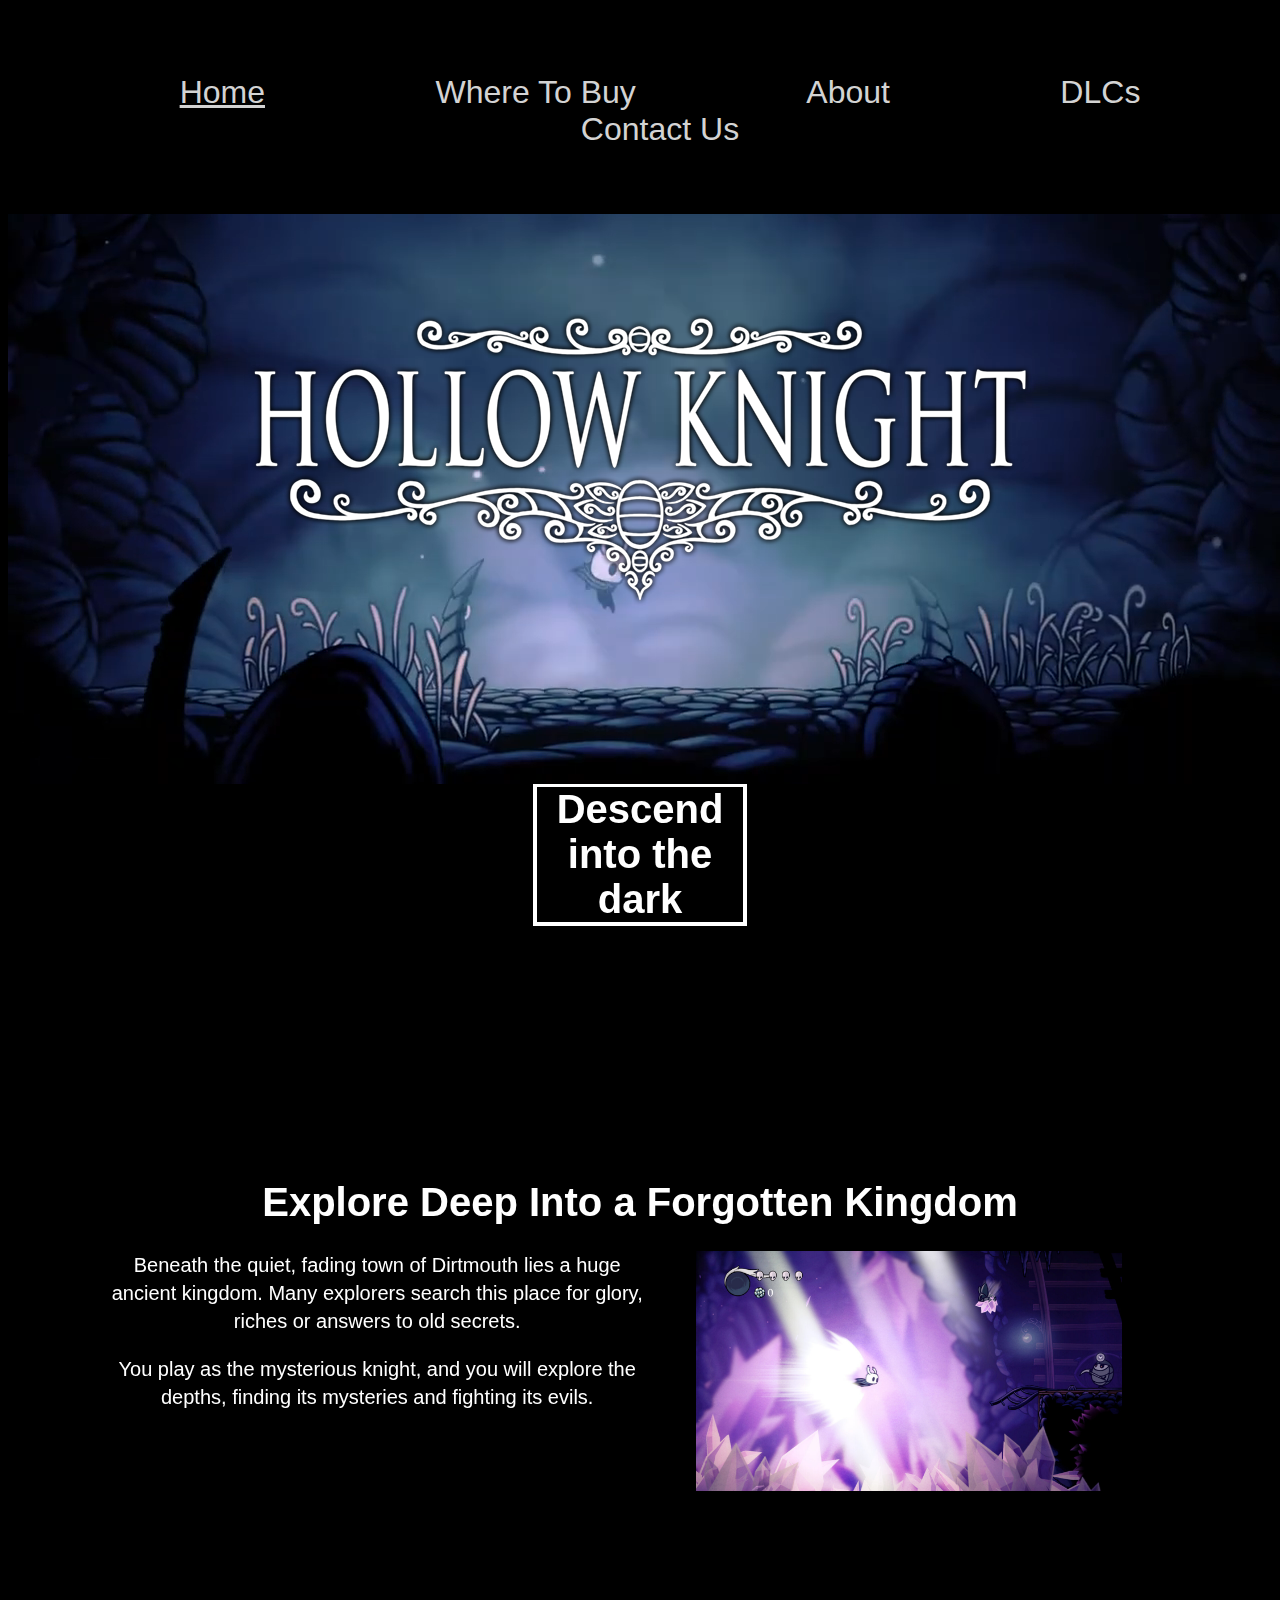
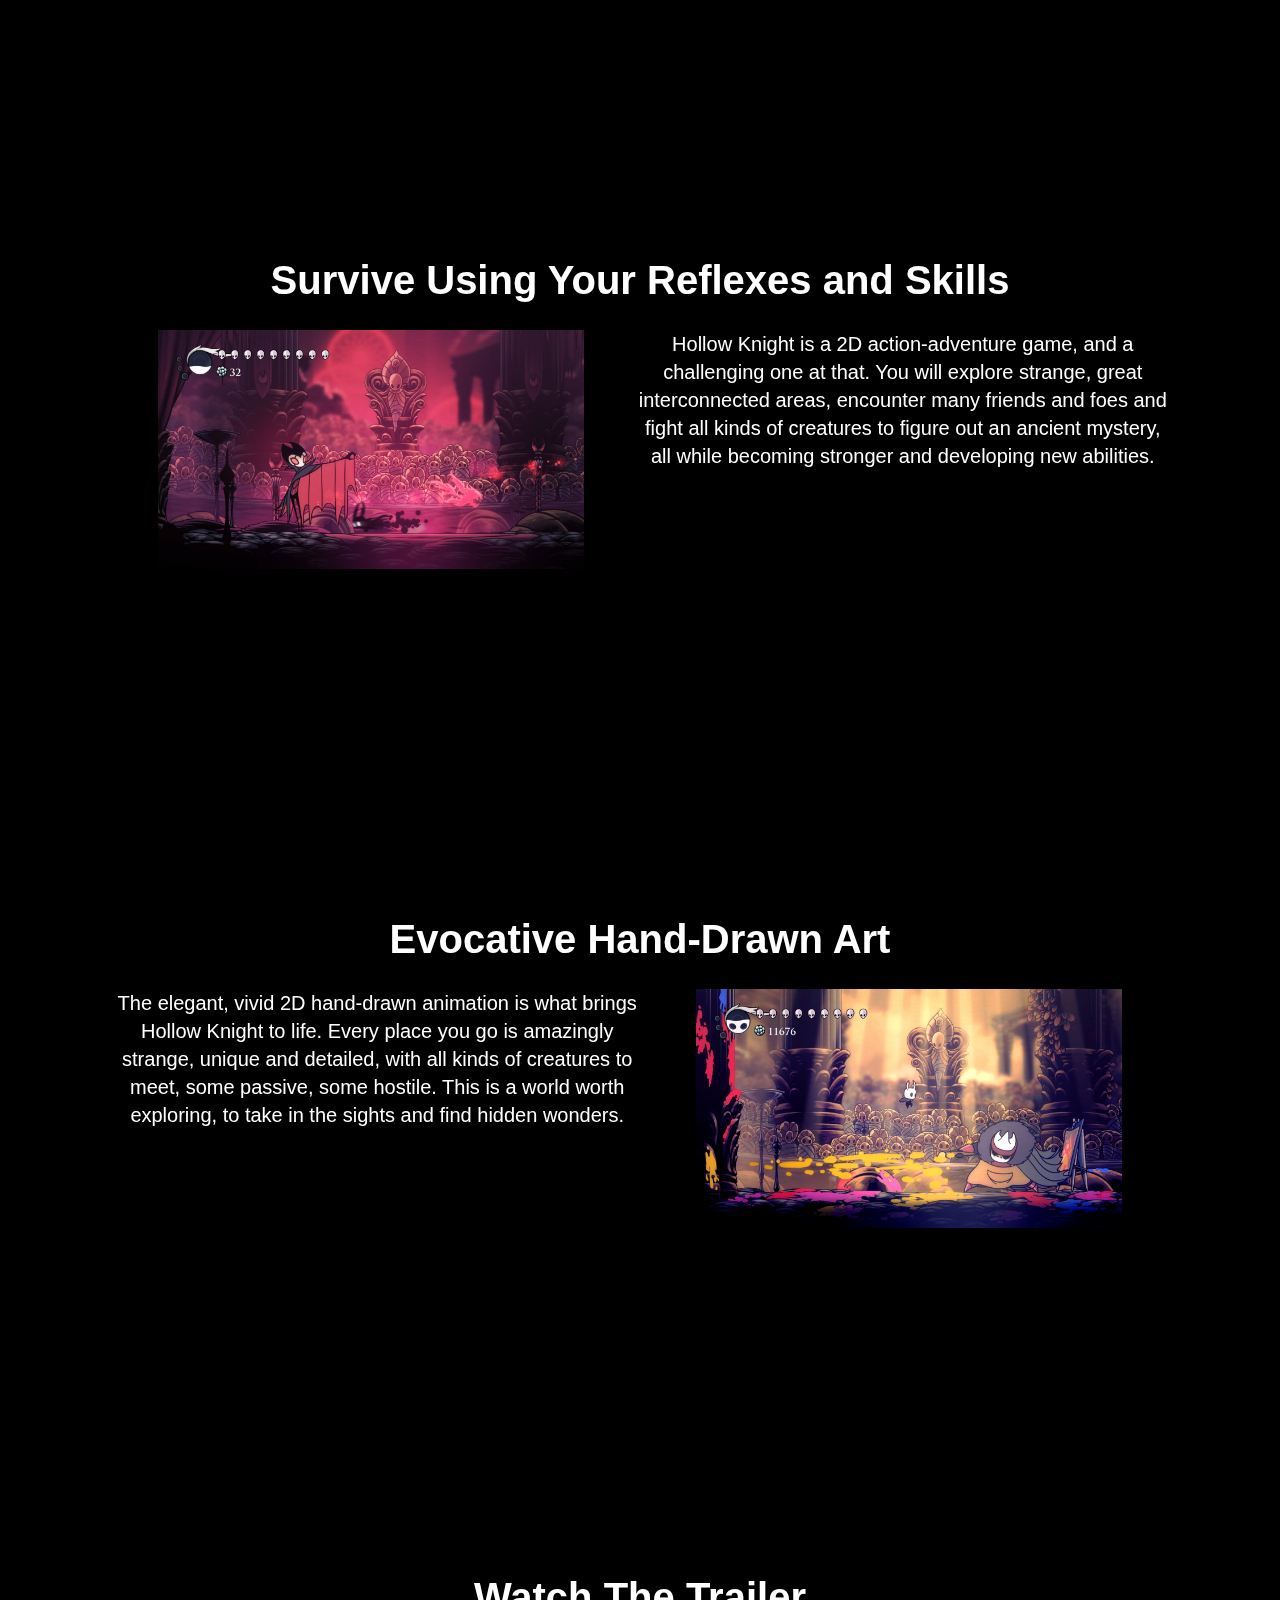
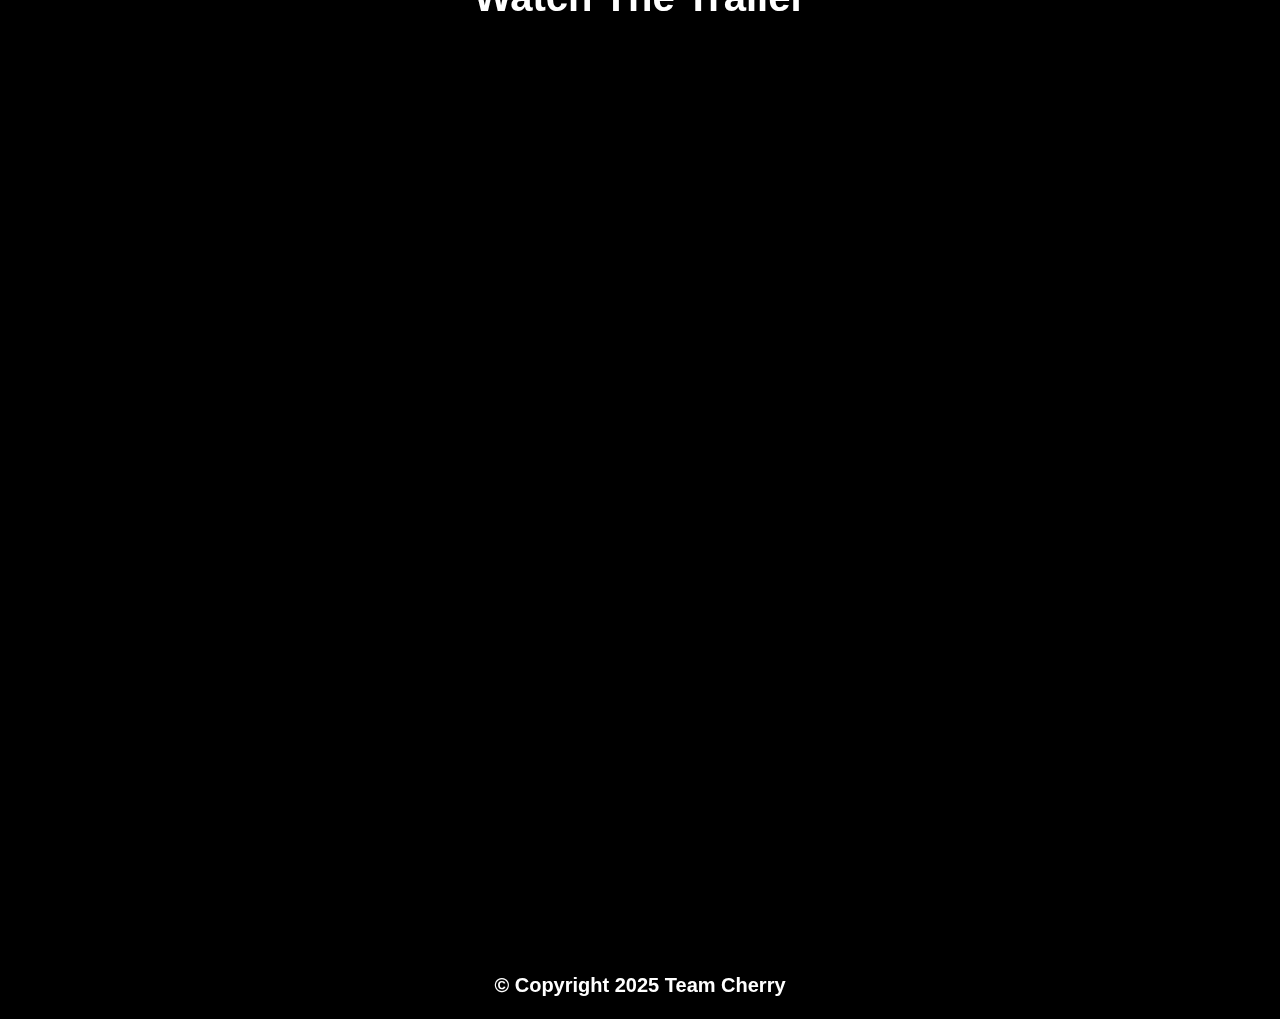
<file: index.html>
<!DOCTYPE html>
<html lang="en-us">
  <!--Home page-->
  <head>
    <title>Hollow Knight - Home</title>
    <link rel="stylesheet" href="stylesheet.css" />
    <meta charset="UTF-8" />
    <meta name="viewport" content="width=device-width, initial-scale=1.0" />
    <style>
      /* gives the header text a border and puts it in the center */
      header h1 {
        border: 4px white solid;
        margin-right: 525px;
        margin-left: 525px;
        margin-top: 161px;
      }

      /* makes the first and third image on the right beside the text */
      #img1-3 {
        float: right;
      }

      /* makes the second image on the left beside the text */
      .img2 {
        float: left;
      }

      /* gives articles space between each other so it's not cluttered */
      article {
        padding-bottom: 200px;
        padding-top: 200px;
      }

      /* gives article paragraphs space from the images */
      article p {
        padding-right: 100px;
        padding-left: 100px;
      }

      /* gives images space from the articles */
      article img {
        margin-left: 50px;
        margin-right: 50px;
      }

      /* makes it so the video takes up the whole space */
      #video {
        min-width: 100%;
        min-height: 100%;
        margin-bottom: -200px;
      }
      
      /* makes it so the header image is on the video */
      header img {
        margin-top: -1000px;
      }

      /* makes it so the home hyperlink is underlined, so it's easier to tell where you are */
      .nav-style {
        text-decoration: underline;
      }

      /* gives images a transition that makes them a little bigger when hovered on */
      img {
        transition: width 0.5s, height 0.5s;
      }

      img:hover {
        width: 45%;
        height: 45%;
      }
    </style>
  </head>
  <body>
    <!--Nav bar-->
    <nav>
      <ul>
        <li><a class="nav-style" href="index.html">Home</a></li>
        <li><a href="page2.html">Where To Buy</a></li>
        <li><a href="page3.html">About</a></li>
        <li><a href="page4.html">DLCs</a></li>
        <li><a href="page5.html">Contact Us</a></li>
      </ul>
    </nav>
    <header>
      <!--Video of Hollow Knight gameplay-->
      <video autoplay muted loop id="video">
        <source src="Images/Hollow Knight Website Header.mp4" type="video/mp4">
      </video>
      <!--Image of Hollow Knight logo-->
      <figure>
        <img src="Images/hollow-knight-logo.png" alt="Hollow Knight Logo"/>
      </figure>
      <h1>Descend into the dark</h1>
    </header>
    <main>
      <!--Articles-->
      <article>
        <h1>Explore Deep Into a Forgotten Kingdom</h1>
        <p>
          <img
            src="Images/hollow-knight-img1.jpg"
            width="40%"
            height="40%"
            id="img1-3"
            alt="The Hollow Knight dashing through Crystal Peaks" />
          Beneath the quiet, fading town of Dirtmouth lies a huge ancient
          kingdom. Many explorers search this place for glory, riches or answers
          to old secrets.
          <p>You play as the mysterious knight, and you will explore the depths,
            finding its mysteries and fighting its evils.</p>
        </p>
      </article>
      <article>
        <h1>Survive Using Your Reflexes and Skills</h1>
        <p>
          <img
            src="Images/hollow-knight-img2.jpg"
            width="40%"
            height="40%"
            class="img2"
            alt="The Hollow Knight shadow-dashing into the Grimm Troupe's cloak" />
          Hollow Knight is a 2D action-adventure game, and a challenging one at that.
          You will explore strange, great interconnected areas, encounter many friends and foes
          and fight all kinds of creatures to figure out an ancient mystery, 
          all while becoming stronger and developing new abilities.
        </p>
      </article>
      <article>
        <h1>Evocative Hand-Drawn Art</h1>
        <p>
          <img
            src="Images/hollow-knight-img3.jpg"
            width="40%"
            height="40%"
            id="img1-3"
            alt="The Hollow Knight dodging an attack from the paintmaster" />
          The elegant, vivid 2D hand-drawn animation is what brings Hollow Knight to life. 
          Every place you go is amazingly strange, unique and detailed, with all kinds of creatures to meet, 
          some passive, some hostile. This is a world worth exploring, to take in the sights and find hidden wonders.
        </p>
      </article>
      <article>
        <h1>Watch The Trailer</h1>
        <!--Video of trailer-->
        <iframe
          alt="Thumbnail of the Hollow Knight trailer with the Knight standing on a cliff"
          width="1200"
          height="700"
          src="https://www.youtube.com/embed/Y2amTl5lBYM?si=CBJuPSK18HQW2yF6"
          title="YouTube video player"
          frameborder="0"
          allow="accelerometer; autoplay; clipboard-write; encrypted-media; gyroscope; picture-in-picture; web-share"
          referrerpolicy="strict-origin-when-cross-origin"
          allowfullscreen></iframe>
      </article>
    </main>
    <footer>
      <p>© Copyright 2025 Team Cherry</p>
    </footer>
  </body>
</html>
</file>
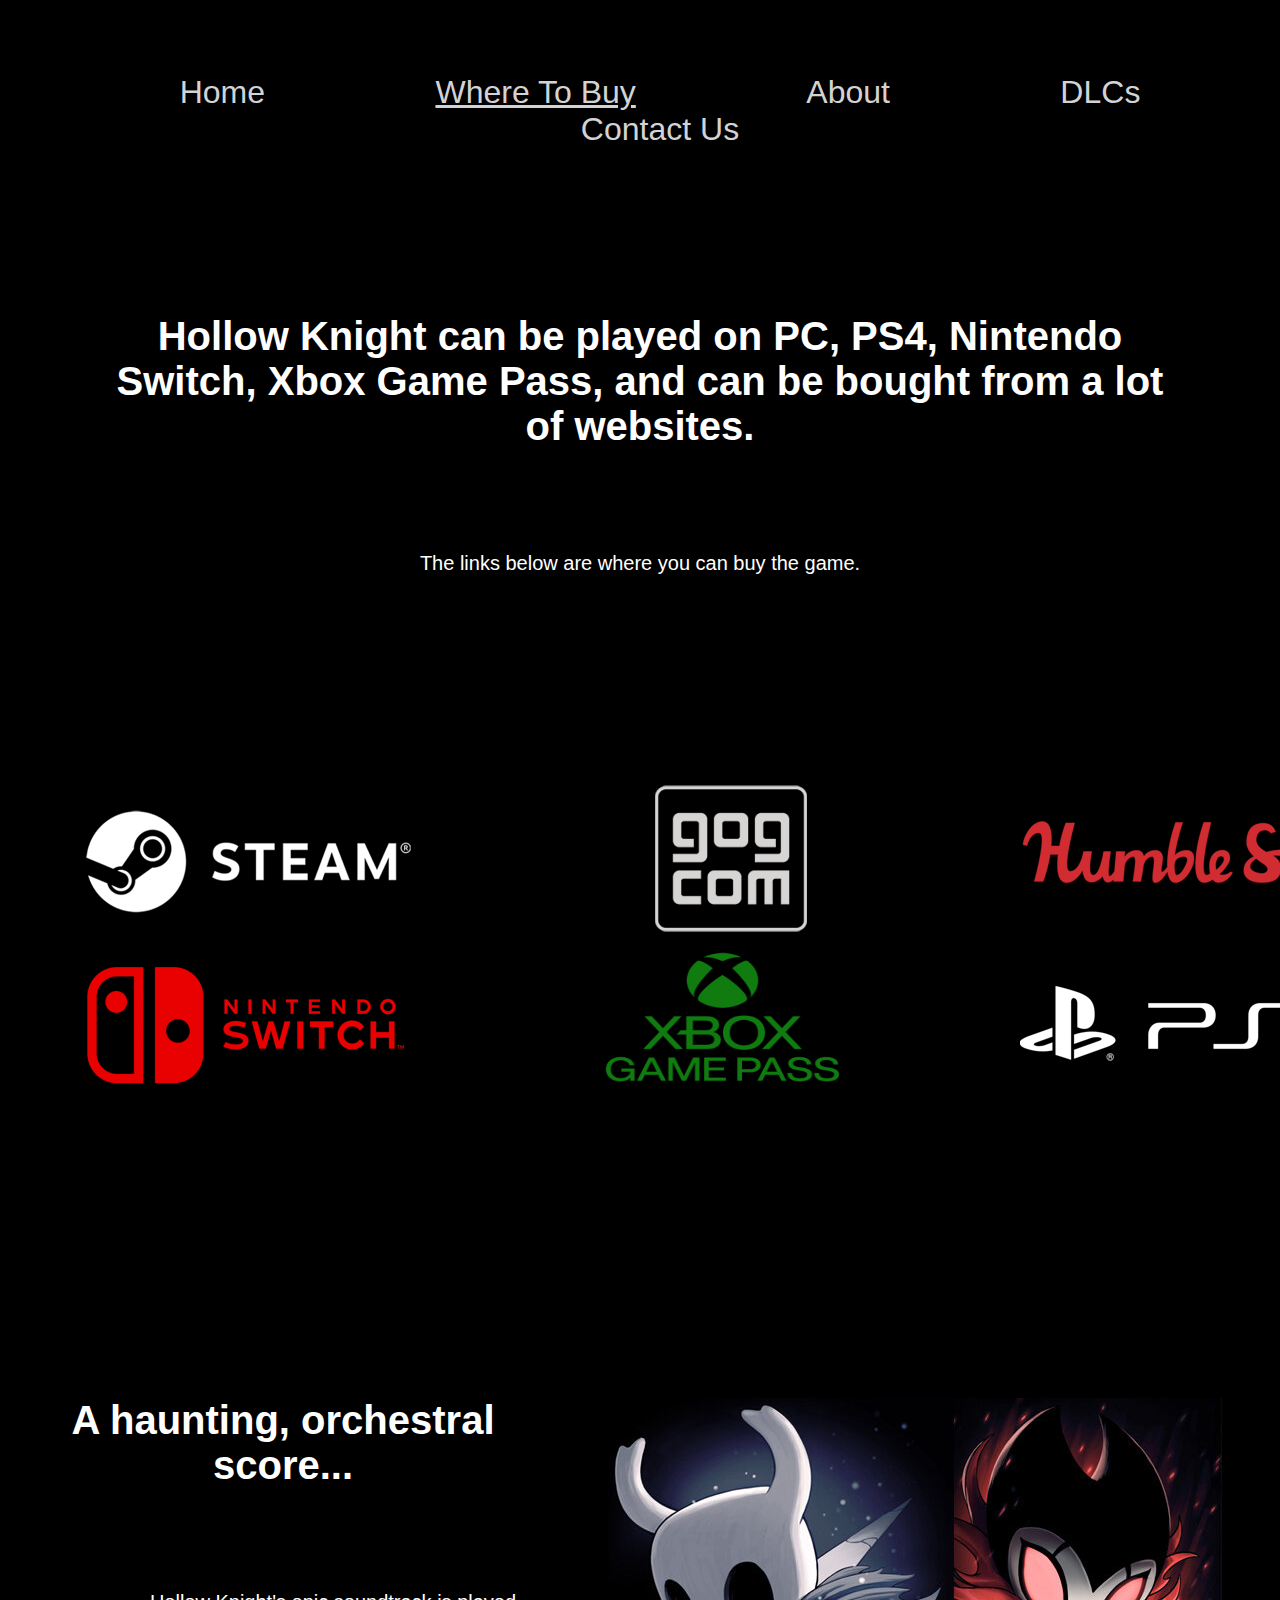
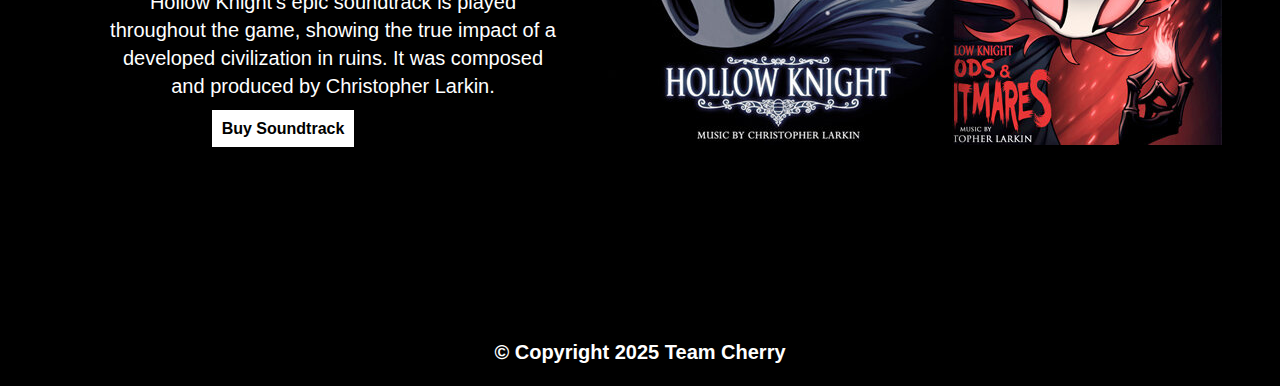
<file: page2.html>
<!DOCTYPE html>
<html lang="en-us">
  <!--Where To Buy page-->
  <head>
    <title>Hollow Knight - Where To Buy</title>
    <link rel="stylesheet" href="stylesheet.css" />
    <meta charset="UTF-8" />
    <meta name="viewport" content="width=device-width, initial-scale=1.0" />
    <style>
      .soundtrack-img {
        float: right;
      }

      /* Puts all the hyperlinks of where you can buy the game in a grid */
      #buy-game-img {
        display: grid;
        grid-template-rows: auto auto auto;
        grid-template-columns: auto auto auto;
      }
      /* Adds a white border on any hyperlink hovered on */
      #buy-game-img a:hover {
        border: 2px solid white;
      }
      article {
        padding-top: 100px;
        padding-bottom: 100px;
      }
      article p {
        padding-right: 100px;
        padding-left: 100px;
      }
      article img {
        margin-left: 50px;
        margin-right: 50px;
      }

      h1 {
        margin-bottom: 100px;
      }
      footer {
        margin-top: 100px;
      }

      /* Makes the hyperlink look like a button so it looks good */
      #button {
        background-color: white;
        color: black;
        font-weight: bold;
        padding: 10px;
      }

      /* Makes button dark gray when hovered on */
      #button:hover {
        background-color: darkgray;
        text-decoration: none;
      }

      .nav-style {
        text-decoration: underline;
      }

      header {
        margin: 100px;
      }
    </style>
  </head>
  <body>
    <nav>
      <ul>
        <li><a href="index.html">Home</a></li>
        <li><a class="nav-style" href="page2.html">Where To Buy</a></li>
        <li><a href="page3.html">About</a></li>
        <li><a href="page4.html">DLCs</a></li>
        <li><a href="page5.html">Contact Us</a></li>
      </ul>
    </nav>
    <header>
      <h1>
        Hollow Knight can be played on PC, PS4, Nintendo Switch, Xbox Game Pass,
        and can be bought from a lot of websites.
      </h1>
      <p>The links below are where you can buy the game.</p>
    </header>
    <main>
      <!--all hyperlinks of where you can buy Hollow Knight-->
      <article id="buy-game-img">
        <a href="https://store.steampowered.com/app/367520/Hollow_Knight/"
          ><img src="Images/steam.png" alt="Steam"
        /></a>
        <a href="https://www.gog.com/en/game/hollow_knight"
          ><img src="Images/gogcom.png" alt="Gog.com"
        /></a>
        <a href="https://www.humblebundle.com/store/hollow-knight"
          ><img src="Images/humble-store.png" alt="Humble Store"
        /></a>
        <a href="https://www.nintendo.com/games/detail/hollow-knight-switch"
          ><img src="Images/nintendo-switch.png" alt="Nintendo Eshop"
        /></a>
        <a
          href="https://www.xbox.com/en-us/games/store/hollow-knight-voidheart-edition/9mw9469v91lm"
          ><img
            src="Images/xbox-game-pass.png"
            width="75%"
            height="75%"
            alt="Xbox Game Pass"
        /></a>
        <a
          href="https://store.playstation.com/en-us/product/UP1822-CUSA13632_00-HOLLOWKNIGHT18US"
          ><img src="Images/ps4.png" alt="PS4"
        /></a>
      </article>
      <!--Article where you can buy Hollow Knight Soundtrack-->
      <article>
        <h1>
          <img
            src="Images/soundtrack.jpg"
            class="soundtrack-img"
            alt="A picture of the two Hollow Knight soundtracks" />A haunting,
          orchestral score...
        </h1>
        <p>
          Hollow Knight's epic soundtrack is played throughout the game, showing
          the true impact of a developed civilization in ruins. It was composed
          and produced by Christopher Larkin.
        </p>
        <a
          id="button"
          href="https://christopherlarkin.bandcamp.com/album/hollow-knight-original-soundtrack"
          >Buy Soundtrack</a
        >
      </article>
    </main>
    <footer>
      <p>© Copyright 2025 Team Cherry</p>
    </footer>
  </body>
</html>
</file>
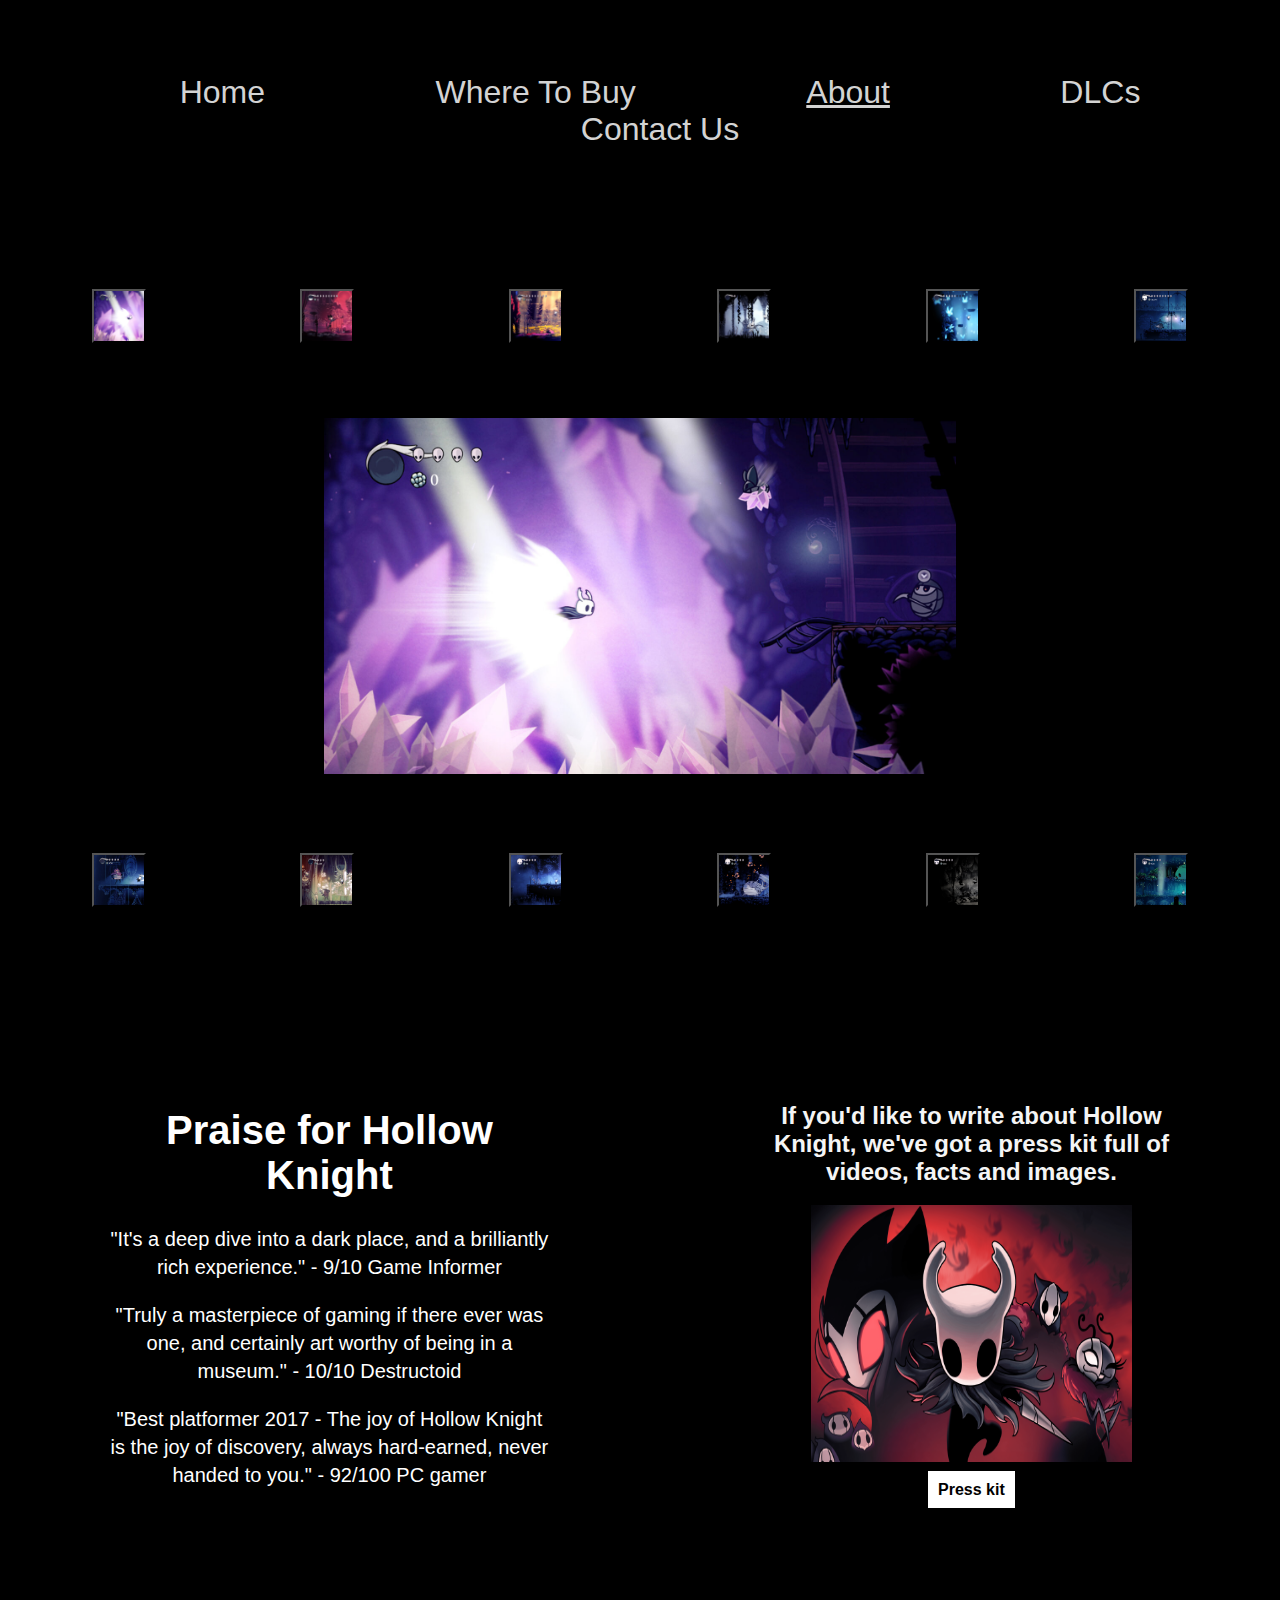
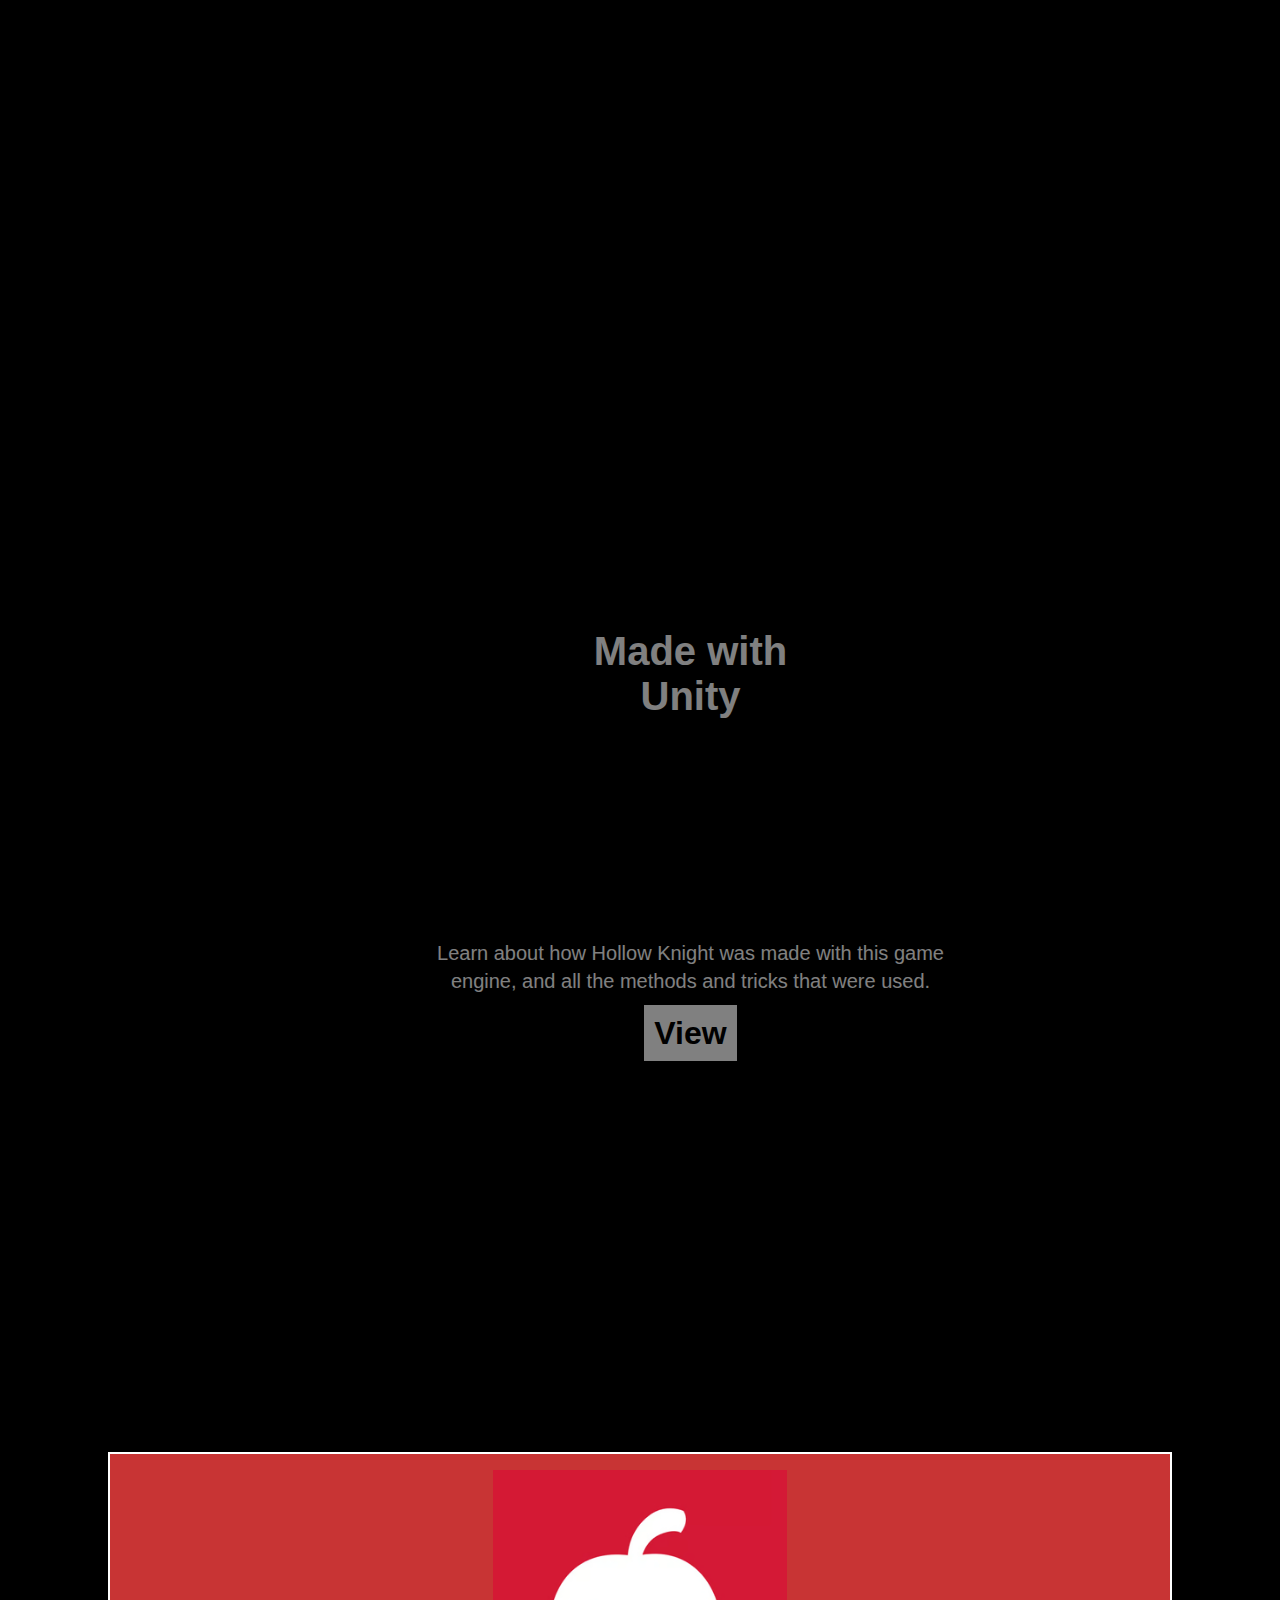
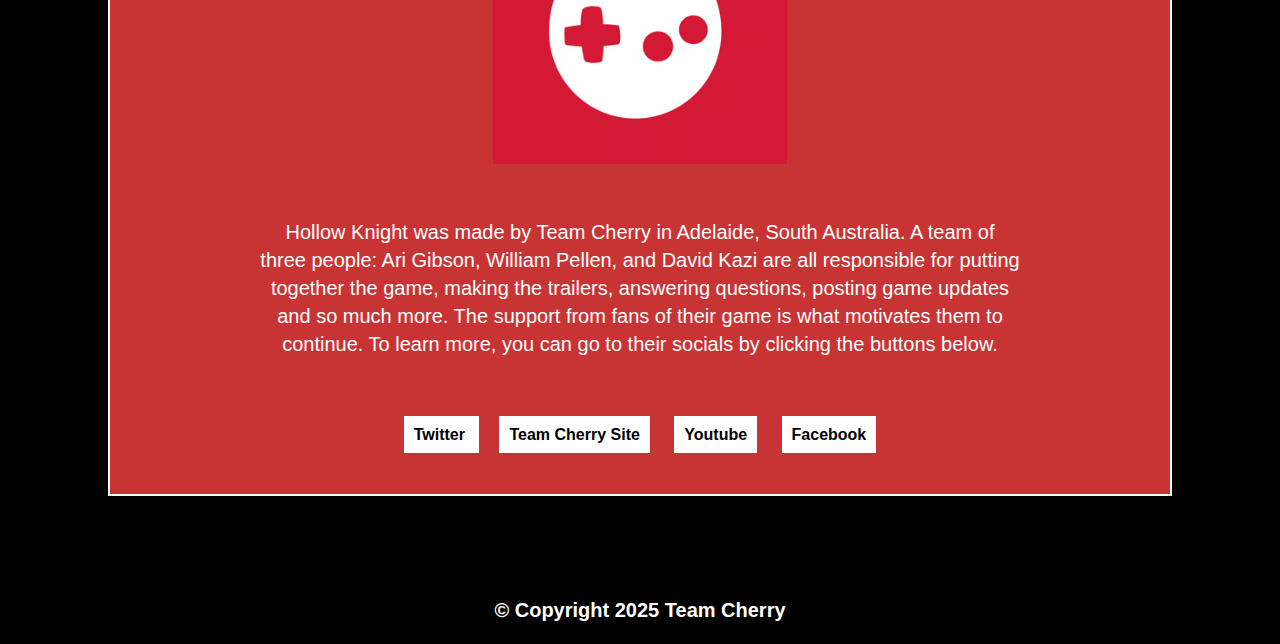
<file: page3.html>
<!DOCTYPE html>
<html lang="en-us">
  <!--About page-->
  <head>
    <title>Hollow Knight - About</title>
    <link rel="stylesheet" href="stylesheet.css" />
    <meta charset="UTF-8" />
    <meta name="viewport" content="width=device-width, initial-scale=1.0" />
    <style>
      /* Makes it so the praise article and the press kit article are beside each other using grid */
      .inline-article {
        display: grid;
        grid-template-columns: auto auto;
        grid-gap: 20px;
      }
      article {
        margin: 100px;
      }

      /* Makes the unity article has a background image */
      .unity-background {
        background-image: url(https://images.squarespace-cdn.com/content/v1/606d159a953867291018f801/1619987722169-VV6ZASHHZNRBJW9X0PLK/Key_Art_02_layeredjpg.jpg?format=1500w);
        background-repeat: no-repeat;
        background-size: cover;
        padding: 300px;
        margin-right: -1px;
        opacity: 0.5;
      }
      .unity-background p {
        opacity: 1;
        color: white;
        margin-top: 220px;
      }
      .unity-background h1 {
        opacity: 1;
        color: white;
        margin-top: 220px;
        margin-left: 175px;
        margin-right: 175px;
        background-color: black;
      }
      .unity-background a {
        color: white;
        font-size: 32px;
      }

      /* used for the hyperlinks */
      #button {
        background-color: white;
        color: black;
        font-weight: bold;
        padding: 10px;
        margin: 10px;
      }

      #button:hover {
        background-color: darkgray;
        text-decoration: none;
      }

      .nav-style {
        text-decoration: underline;
      }

      #img {
        margin-bottom: 15px;
        margin-right: 15px;
        margin-left: 15px;
      }

      .img {
        margin-left: 300px;
        margin-right: 300px;
      }

      button {
        display: inline-block;
        margin: 75px;
        padding: 25px;
        font-weight: bold;
      }

      button:hover {
        background-color: darkgray;
      }

      .p-margin {
        margin: 50px;
        margin-left: 150px;
        margin-right: 150px;
      }

      /* gives the team cherry article a border and a background color of red */
      .team-cherry {
        background-color: rgb(200, 52, 52);
        padding-bottom: 50px;
        border: 2px white solid;
      }

      /* gives background images to the buttons */
      .button1 {
        background-image: url(Images/hollow-knight-img1.jpg);
        background-repeat: no-repeat;
        background-size: cover;
      }
      .button2 {
        background-image: url(Images/hollow-knight-img2.jpg);
        background-repeat: no-repeat;
        background-size: cover;
      }
      .button3 {
        background-image: url(Images/hollow-knight-img3.jpg);
        background-repeat: no-repeat;
        background-size: cover;
      }
      .button4 {
        background-image: url(Images/hollow-knight-img4.jpg);
        background-repeat: no-repeat;
        background-size: cover;
      }
      .button5 {
        background-image: url(Images/hollow-knight-img5.jpg);
        background-repeat: no-repeat;
        background-size: cover;
      }
      .button6 {
        background-image: url(Images/hollow-knight-img-6.jpg);
        background-repeat: no-repeat;
        background-size: cover;
      }
      .button7 {
        background-image: url(Images/hollow-knight-img-7.jpg);
        background-repeat: no-repeat;
        background-size: cover;
      }
      .button8 {
        background-image: url(Images/hollow-knight-img-8.jpg);
        background-repeat: no-repeat;
        background-size: cover;
      }
      .button9 {
        background-image: url(Images/hollow-knight-img-9.jpg);
        background-repeat: no-repeat;
        background-size: cover;
      }
      .button10 {
        background-image: url(Images/hollow-knight-img-10.jpg);
        background-repeat: no-repeat;
        background-size: cover;
      }
      .button11 {
        background-image: url(Images/hollow-knight-img-11.jpg);
        background-repeat: no-repeat;
        background-size: cover;
      }
      .button12 {
        background-image: url(Images/hollow-knight-img-12.jpg);
        background-repeat: no-repeat;
        background-size: cover;
      }
    </style>
  </head>
  <body>
    <nav>
      <ul>
        <li><a href="index.html">Home</a></li>
        <li><a href="page2.html">Where To Buy</a></li>
        <li><a class="nav-style" href="page3.html">About</a></li>
        <li><a href="page4.html">DLCs</a></li>
        <li><a href="page5.html">Contact Us</a></li>
      </ul>
    </nav>
    <header>
      <!--JavaScript that is used to change the image-->
      <button
        class="button1"
        onclick="document.getElementById('image').src='Images/hollow-knight-img1.jpg'"></button>
      <button
        class="button2"
        onclick="document.getElementById('image').src='Images/hollow-knight-img2.jpg'"></button>
      <button
        class="button3"
        onclick="document.getElementById('image').src='Images/hollow-knight-img3.jpg'"></button>
      <button
        class="button4"
        onclick="document.getElementById('image').src='Images/hollow-knight-img4.jpg'"></button>
      <button
        class="button5"
        onclick="document.getElementById('image').src='Images/hollow-knight-img5.jpg'"></button>
      <button
        class="button6"
        onclick="document.getElementById('image').src='Images/hollow-knight-img-6.jpg'"></button>
      <img
        class="img"
        id="image"
        src="Images/hollow-knight-img1.jpg"
        width="50%"
        height="50%" />
      <button
        class="button7"
        onclick="document.getElementById('image').src='Images/hollow-knight-img-7.jpg'"></button>
      <button
        class="button8"
        onclick="document.getElementById('image').src='Images/hollow-knight-img-8.jpg'"></button>
      <button
        class="button9"
        onclick="document.getElementById('image').src='Images/hollow-knight-img-9.jpg'"></button>
      <button
        class="button10"
        onclick="document.getElementById('image').src='Images/hollow-knight-img-10.jpg'"></button>
      <button
        class="button11"
        onclick="document.getElementById('image').src='Images/hollow-knight-img-11.jpg'"></button>
      <button
        class="button12"
        onclick="document.getElementById('image').src='Images/hollow-knight-img-12.jpg'"></button>
    </header>
    <main>
      <div class="inline-article">
        <article>
          <h1>Praise for Hollow Knight</h1>
          <p>
            "It's a deep dive into a dark place, and a brilliantly rich
            experience." - 9/10 Game Informer
          </p>
          <p>
            "Truly a masterpiece of gaming if there ever was one, and certainly
            art worthy of being in a museum." - 10/10 Destructoid
          </p>
          <p>
            "Best platformer 2017 - The joy of Hollow Knight is the joy of
            discovery, always hard-earned, never handed to you." - 92/100 PC
            gamer
          </p>
        </article>
        <article>
          <h2>
            If you'd like to write about Hollow Knight, we've got a press kit
            full of videos, facts and images.
          </h2>
          <img
            id="img"
            src="Images/Grimm_troupe_screen.png"
            width="80%"
            height="60%"
            alt="The Hollow Knight with the Grimm Troupe" />
          <br />
          <a
            id="button"
            href="https://drive.google.com/drive/folders/1SPCRaalJJepKYOQ4fdxZEzqNukJiUQCo"
            >Press kit</a
          >
        </article>
      </div>
      <article class="unity-background">
        <h1>Made with Unity</h1>
        <p>
          Learn about how Hollow Knight was made with this game engine, and all
          the methods and tricks that were used.
        </p>
        <a id="button" href="https://unity.com/made-with-unity/hollow-knight"
          >View</a
        >
      </article>
      <article class="team-cherry">
        <figure>
          <img
            src="Images/team-cherry.png"
            width="30%"
            height="30%"
            alt="Team Cherry Logo" />
        </figure>
        <p class="p-margin">
          Hollow Knight was made by Team Cherry in Adelaide, South Australia. A
          team of three people: Ari Gibson, William Pellen, and David Kazi are
          all responsible for putting together the game, making the trailers,
          answering questions, posting game updates and so much more. The
          support from fans of their game is what motivates them to continue. To
          learn more, you can go to their socials by clicking the buttons below.
        </p>
        <br />
        <a id="button" href="http://twitter.com/TeamCherryGames">Twitter </a>
        <a id="button" href="https://www.teamcherry.com.au/"
          >Team Cherry Site</a
        >
        <a
          id="button"
          href="https://www.youtube.com/channel/UCZS2K8ZsUmujTuj3cNMyBSA"
          >Youtube</a
        >
        <a id="button" href="https://www.facebook.com/teamcherrygames/"
          >Facebook</a
        >
      </article>
    </main>
    <footer>
      <p>© Copyright 2025 Team Cherry</p>
    </footer>
  </body>
</html>
</file>
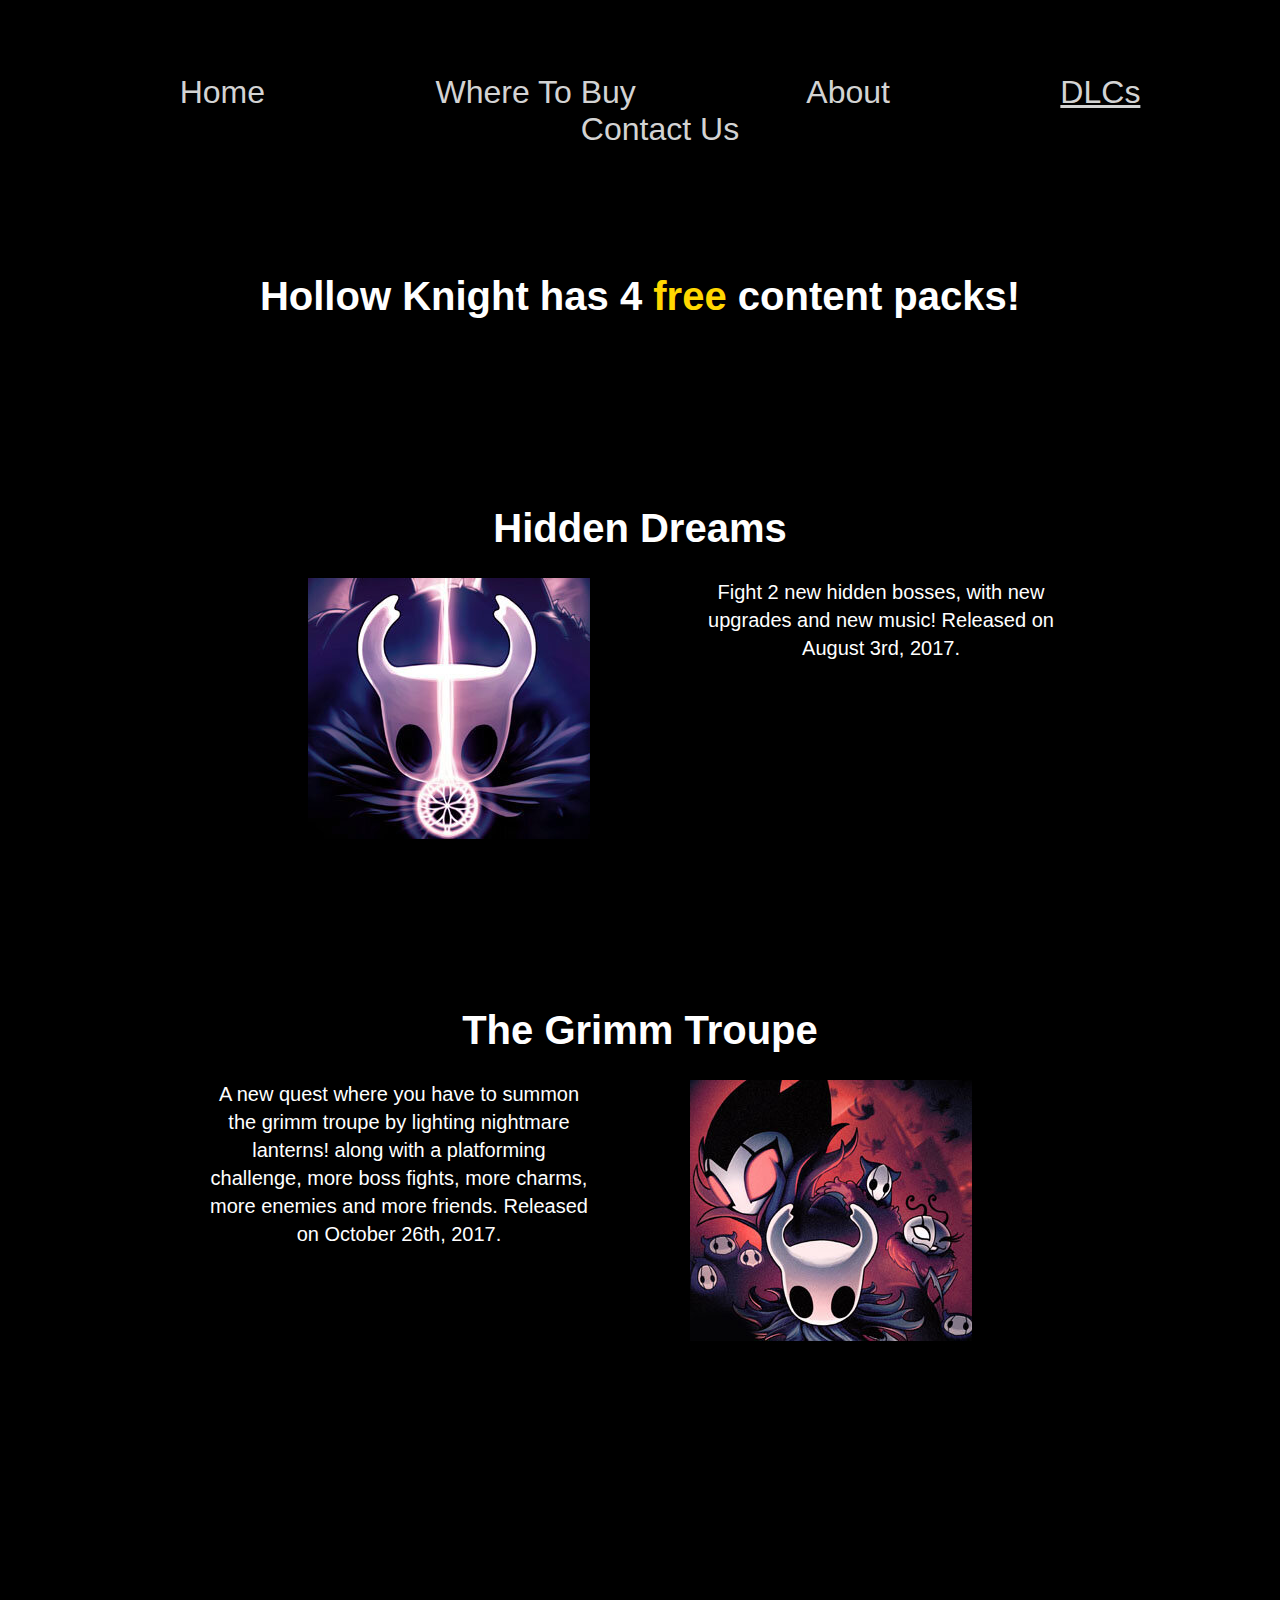
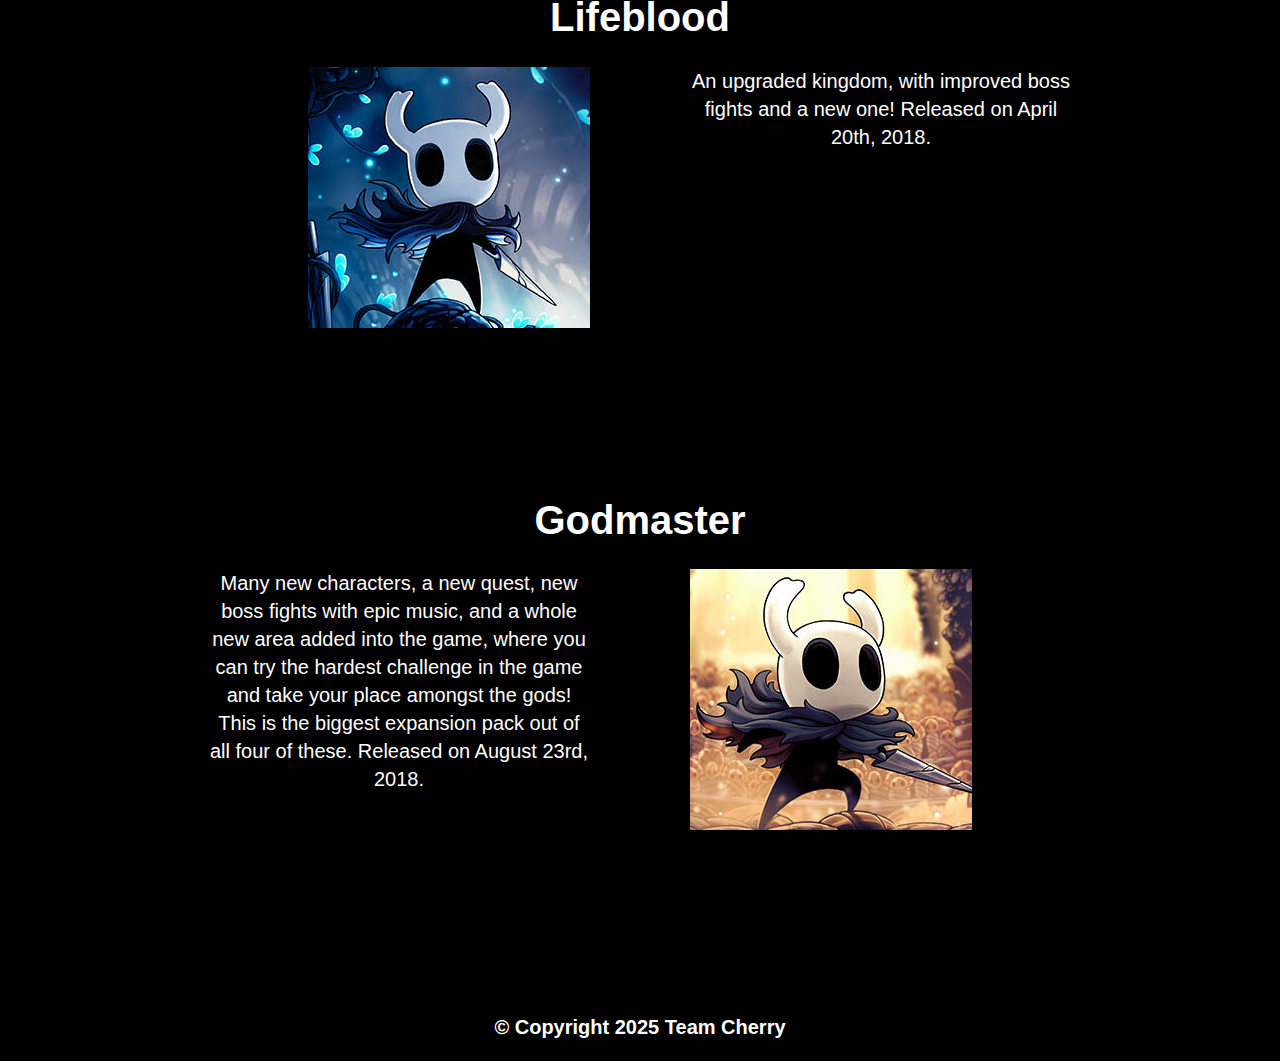
<file: page4.html>
<!DOCTYPE html>
<html lang="en-us">
  <!--DLCs page-->
  <head>
    <title>Hollow Knight - DLCs</title>
    <link rel="stylesheet" href="stylesheet.css" />
    <meta charset="UTF-8" />
    <meta name="viewport" content="width=device-width, initial-scale=1.0" />
    <style>
      #img1-3 {
        float: left;
      }
      #img2-4 {
        float: right;
      }

      /* Increases the size of every article */
      article {
        padding: 100px;
        padding-top: 100px;
        margin-bottom: 100px;
      }

      /* Increases the size of every article paragraph */
      article p {
        padding-left: 100px;
        padding-right: 100px;
      }

      /* Increases the size of every article image */
      article img {
        padding-left: 100px;
        padding-right: 100px;
      }

      .nav-style {
        text-decoration: underline;
      }

      header {
        margin: 60px;
      }
    </style>
  </head>
  <body>
    <nav>
      <ul>
        <li><a href="index.html">Home</a></li>
        <li><a href="page2.html">Where To Buy</a></li>
        <li><a href="page3.html">About</a></li>
        <li><a class="nav-style" href="page4.html">DLCs</a></li>
        <li><a href="page5.html">Contact Us</a></li>
      </ul>
    </nav>
    <header>
      <h1>
        Hollow Knight has 4 <span style="color: gold">free</span> content packs!
      </h1>
    </header>
    <main>
      <article>
        <h1>Hidden Dreams</h1>
        <p>
          <img src="Images/hidden-dreams.jpg" id="img1-3" alt="Hidden Dreams" />
          Fight 2 new hidden bosses, with new upgrades and new music! Released
          on August 3rd, 2017.
        </p>
      </article>
      <article>
        <h1>The Grimm Troupe</h1>
        <p>
          <img
            src="Images/grimm-troupe.jpg"
            id="img2-4"
            alt="The Grimm Troupe" />
          A new quest where you have to summon the grimm troupe by lighting
          nightmare lanterns! along with a platforming challenge, more boss
          fights, more charms, more enemies and more friends. Released on
          October 26th, 2017.
        </p>
      </article>
      <article>
        <h1>Lifeblood</h1>
        <p>
          <img src="Images/lifeblood.jpg" id="img1-3" alt="Lifeblood" />
          An upgraded kingdom, with improved boss fights and a new one! Released
          on April 20th, 2018.
        </p>
      </article>
      <article>
        <h1>Godmaster</h1>
        <p>
          <img src="Images/godmaster.jpg" id="img2-4" alt="Godmaster" />
          Many new characters, a new quest, new boss fights with epic music, and
          a whole new area added into the game, where you can try the hardest
          challenge in the game and take your place amongst the gods! This is
          the biggest expansion pack out of all four of these. Released on
          August 23rd, 2018.
        </p>
      </article>
    </main>
    <footer>
      <p>© Copyright 2025 Team Cherry</p>
    </footer>
  </body>
</html>
</file>
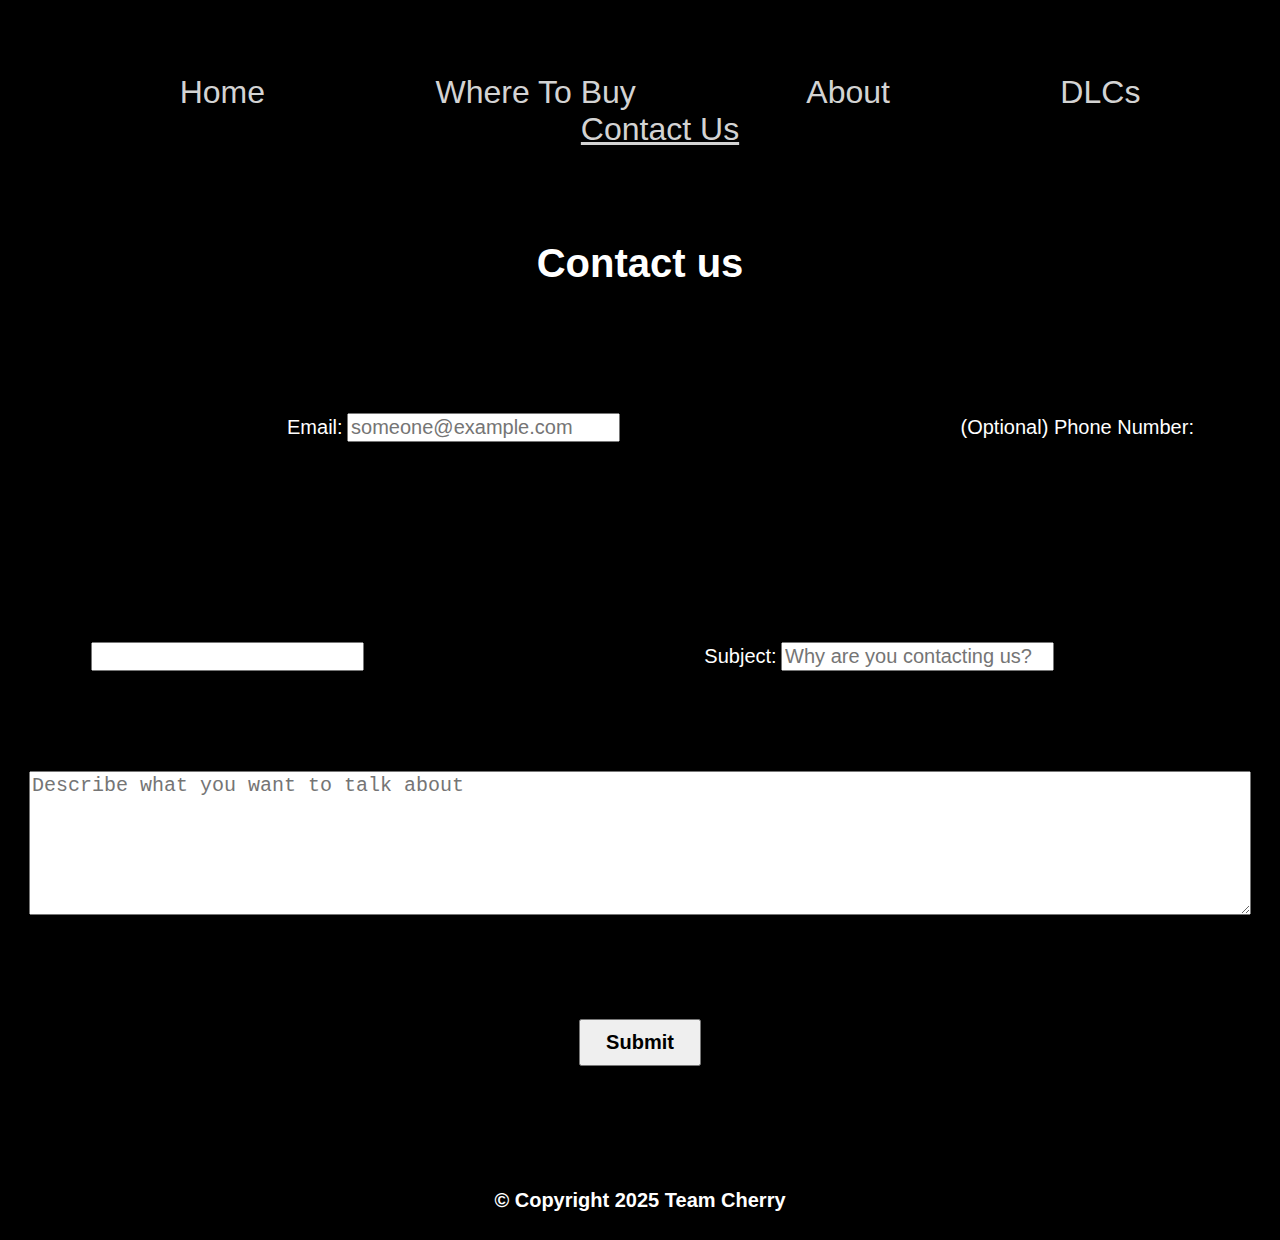
<file: page5.html>
<!DOCTYPE html>
<html lang="en-us">
  <!--Contact us page-->
  <head>
    <title>Hollow Knight - Contact Us</title>
    <link rel="stylesheet" href="stylesheet.css" />
    <meta charset="UTF-8" />
    <meta name="viewport" content="width=device-width, initial-scale=1.0" />
    <style>
      .nav-style {
        text-decoration: underline;
      }

      /* Makes the label look better by increasing its size and giving it space */
      label {
        color: white;
        font-size: 20px;
        margin-left: 201px;
      }

      /* Makes the input look better by increasing its size and spacing it away from everything */
      input {
        margin-top: 100px;
        margin-bottom: 100px;
        margin-right: 135px;
        font-size: 20px;
      }

      textarea {
        font-size: 20px;
      }

      .button:hover {
        background-color: gray;
      }

      /* Makes the button look nicer by giving it space and increasing its size */
      .button {
        margin: 100px;
        padding-left: 25px;
        padding-right: 25px;
        padding-top: 10px;
        padding-bottom: 10px;
        font-weight: bold;
      }
    </style>
  </head>
  <body>
    <nav>
      <ul>
        <li><a href="index.html">Home</a></li>
        <li><a href="page2.html">Where To Buy</a></li>
        <li><a href="page3.html">About</a></li>
        <li><a href="page4.html">DLCs</a></li>
        <li><a class="nav-style" href="page5.html">Contact Us</a></li>
      </ul>
    </nav>
    <header>
      <h1>Contact us</h1>
    </header>
    <main>
      <!--Form-->
      <form method="get" name="contact-us">
        <!--Email Input-->
        <label for="email">Email:</label>
        <input
          type="email"
          id="email"
          name="email-input"
          placeholder="someone@example.com"
          required />

        <!--Phone Number Input-->
        <label for="phone-number">(Optional) Phone Number:</label>
        <input type="tel" id="phone-number" name="phone-number-input" />

        <!--Subject Input-->
        <label for="subject">Subject:</label>
        <input
          type="text"
          id="subject"
          name="subject-input"
          placeholder="Why are you contacting us?"
          required />

        <!--Message Input-->
        <textarea
          id="message"
          name="message-input"
          rows="6"
          cols="100"
          placeholder="Describe what you want to talk about"></textarea>

        <br />
        <!--Submit button-->
        <input type="submit" value="Submit" class="button" />
      </form>
    </main>
    <footer>
      <p>© Copyright 2025 Team Cherry</p>
    </footer>
  </body>
</html>
</file>
<file: stylesheet.css>
/* Stylesheet */

/* Increases size of nav bar and gives it background image */
nav {
  list-style: none;
  background-image: url(https://assets.rockpapershotgun.com/images/15/sep/hk10a.jpg);
  background-repeat: no-repeat;
  background-size: 100% 1000%;
  padding-top: 50px;
  padding-bottom: 50px;
}

/* Makes nav hyperlinks inline */
nav li {
  display: inline;
}

/* Increases size of nav hyperlinks and gives it space */
nav a {
  font-size: 32px;
  margin: 83px;
}

/* Makes paragraphs bigger and more spaced out */
p {
  font-size: 20px;
  color: white;
  line-height: 140%;
}

/* Does the same with headers */
h1 {
  font-size: 40px;
  color: white;
}

h2 {
  color: whitesmoke;
}

/* Makes the background color of the whole website black, and aligns everything into the center */
body {
  background-color: black;
  text-align: center;
  font-family: Arial, Helvetica, serif;
}

footer {
  font-weight: bold;
}

/* Makes nav hyperlinks turn white and underlined when hovered on */
a {
  text-decoration: none;
  color: lightgray;
}
a:hover {
  text-decoration: underline;
  color: white;
}

/* Animation where all content fades */
main {
  animation-name: main-animation;
  animation-duration: 2s;
  animation-delay: 0s;
  animation-fill-mode: forwards;
}

@keyframes main-animation {
  from {
    opacity: 0;
  }
  to {
    opacity: 1;
  }
}

header {
  animation-name: header-animation;
  animation-duration: 2s;
  animation-delay: 0s;
  animation-fill-mode: forwards;
}

@keyframes header-animation {
  from {
    opacity: 0;
  }
  to {
    opacity: 1;
  }
}
</file>
